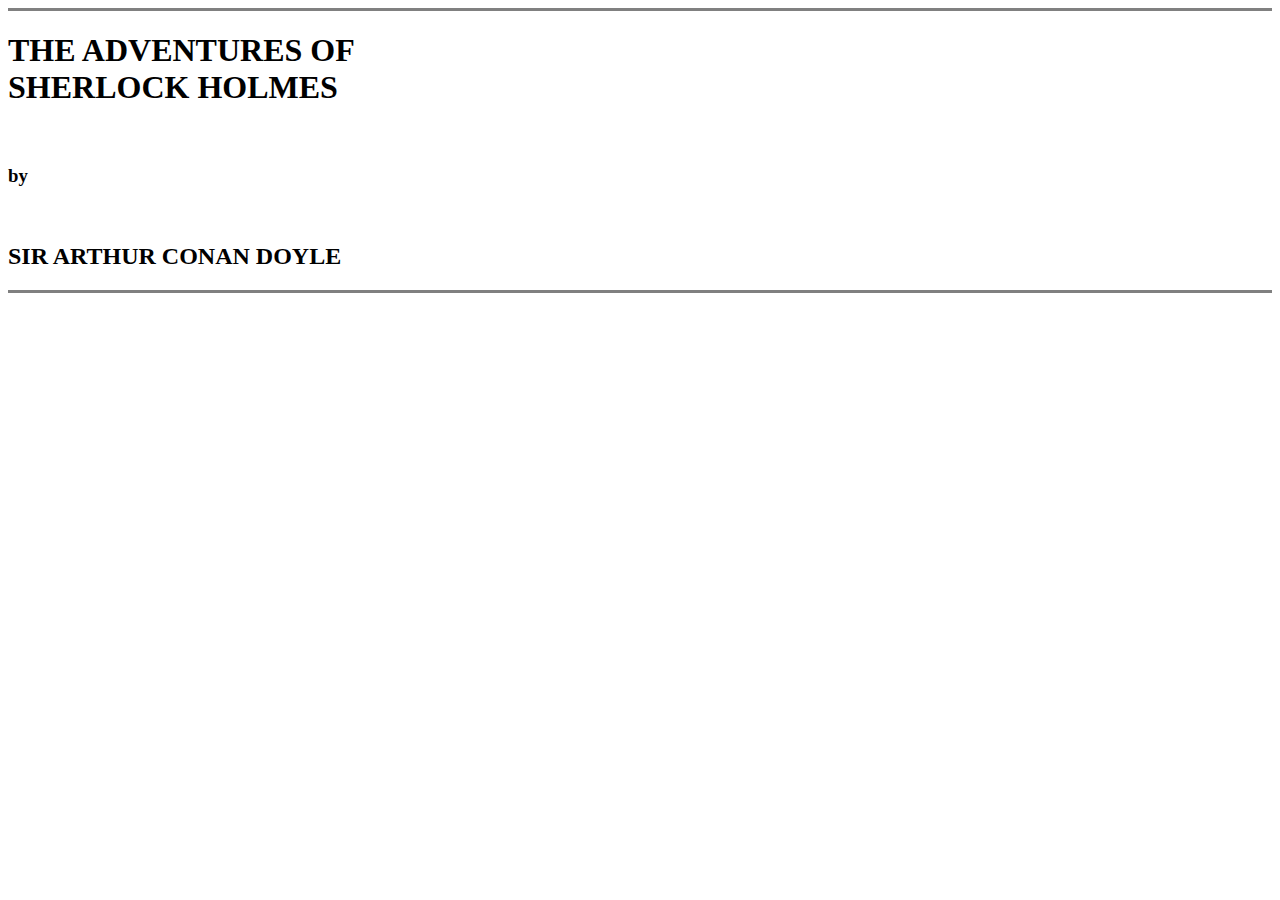
<file: 1-HTML/index.html>
<!DOCTYPE html>
<html lang="en" dir="ltr">
  <head>
    <meta charset="utf-8">
    <title>Hello</title>
  </head>
  <body>
<hr size="3" noshade> 
<h1>THE ADVENTURES OF <br>SHERLOCK HOLMES</h1>
<br>
<h3>by</h3>
<br>
<h2>SIR ARTHUR CONAN DOYLE</h2>
<hr size="3" noshade> 
  </body>
</html>
</file>
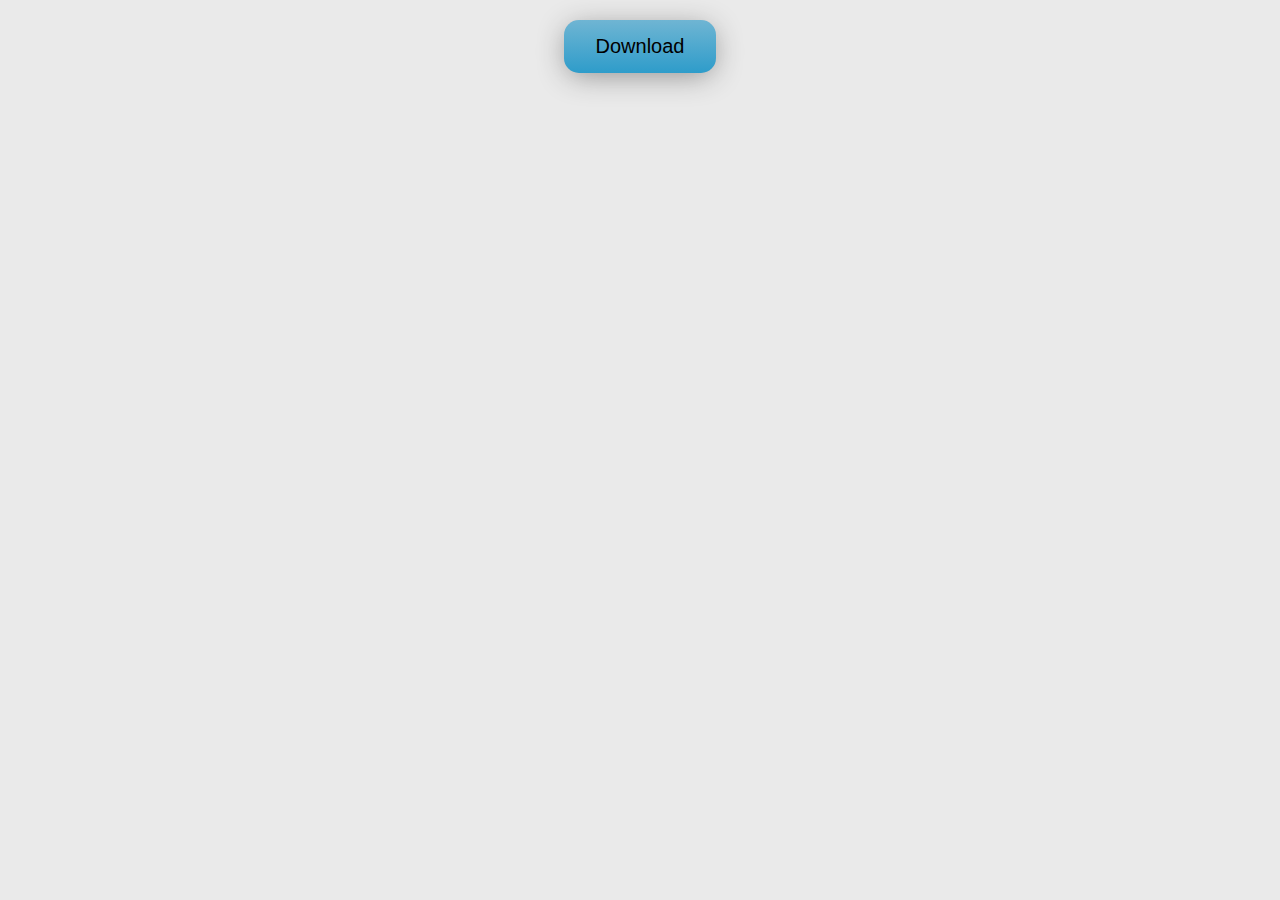
<file: 31-Design_School/index.html>
<!DOCTYPE html>
<html lang="en">

<head>
    <meta charset="UTF-8">
    <meta name="viewport" content="width=device-width, initial-scale=1.0">
    <meta http-equiv="X-UA-Compatible" content="ie=edge">
    <link rel="stylesheet" href="https://use.fontawesome.com/releases/v5.6.3/css/all.css" integrity="sha384-UHRtZLI+pbxtHCWp1t77Bi1L4ZtiqrqD80Kn4Z8NTSRyMA2Fd33n5dQ8lWUE00s/"
        crossorigin="anonymous" />
    <link href="https://fonts.googleapis.com/css?family=Open+Sans" rel="stylesheet">
    <title>Design School</title>
    <style>
        /* #6fb5d3 #2e9cca*/
        body {
            background-color: #eaeaea;
            font-family: 'Open Sans', sans-serif;
            margin: 0 auto;
            max-width: 50em;
            display: flex;
            justify-content: center;
        }

        .raised {
            margin: 20px;
            padding: 15px 32px;
            font-size: 20px;
            background-image: linear-gradient(#6FB5D3, #2E9CCA);
            border-radius: 15px;
            box-shadow: 0 5px 30px -4px #888888;
            outline: none;
            border: none;
            color: #000;
        }

        .pushed {
            margin: 20px;
            padding: 15px 32px;
            font-size: 20px;
            background-color: #2E9CCA;
            border-radius: 15px;
            outline: none;
            border: none;
            color: #000;
        }
    </style>
</head>

<body>
    <form action="">
        <button class="raised" type="button" onclick="btn()">Download <i class="fas fa-download"></i></button>
    </form>
    <script>
        btn = () => {
            playBtn = document.querySelector('.raised');
            playBtn.setAttribute('class', 'pushed');

            setTimeout(() => {
                playBtn.classList.remove('pushed');
                playBtn.classList.add('raised');
            }, 200);
        }
    </script>
</body>

</html>
</file>
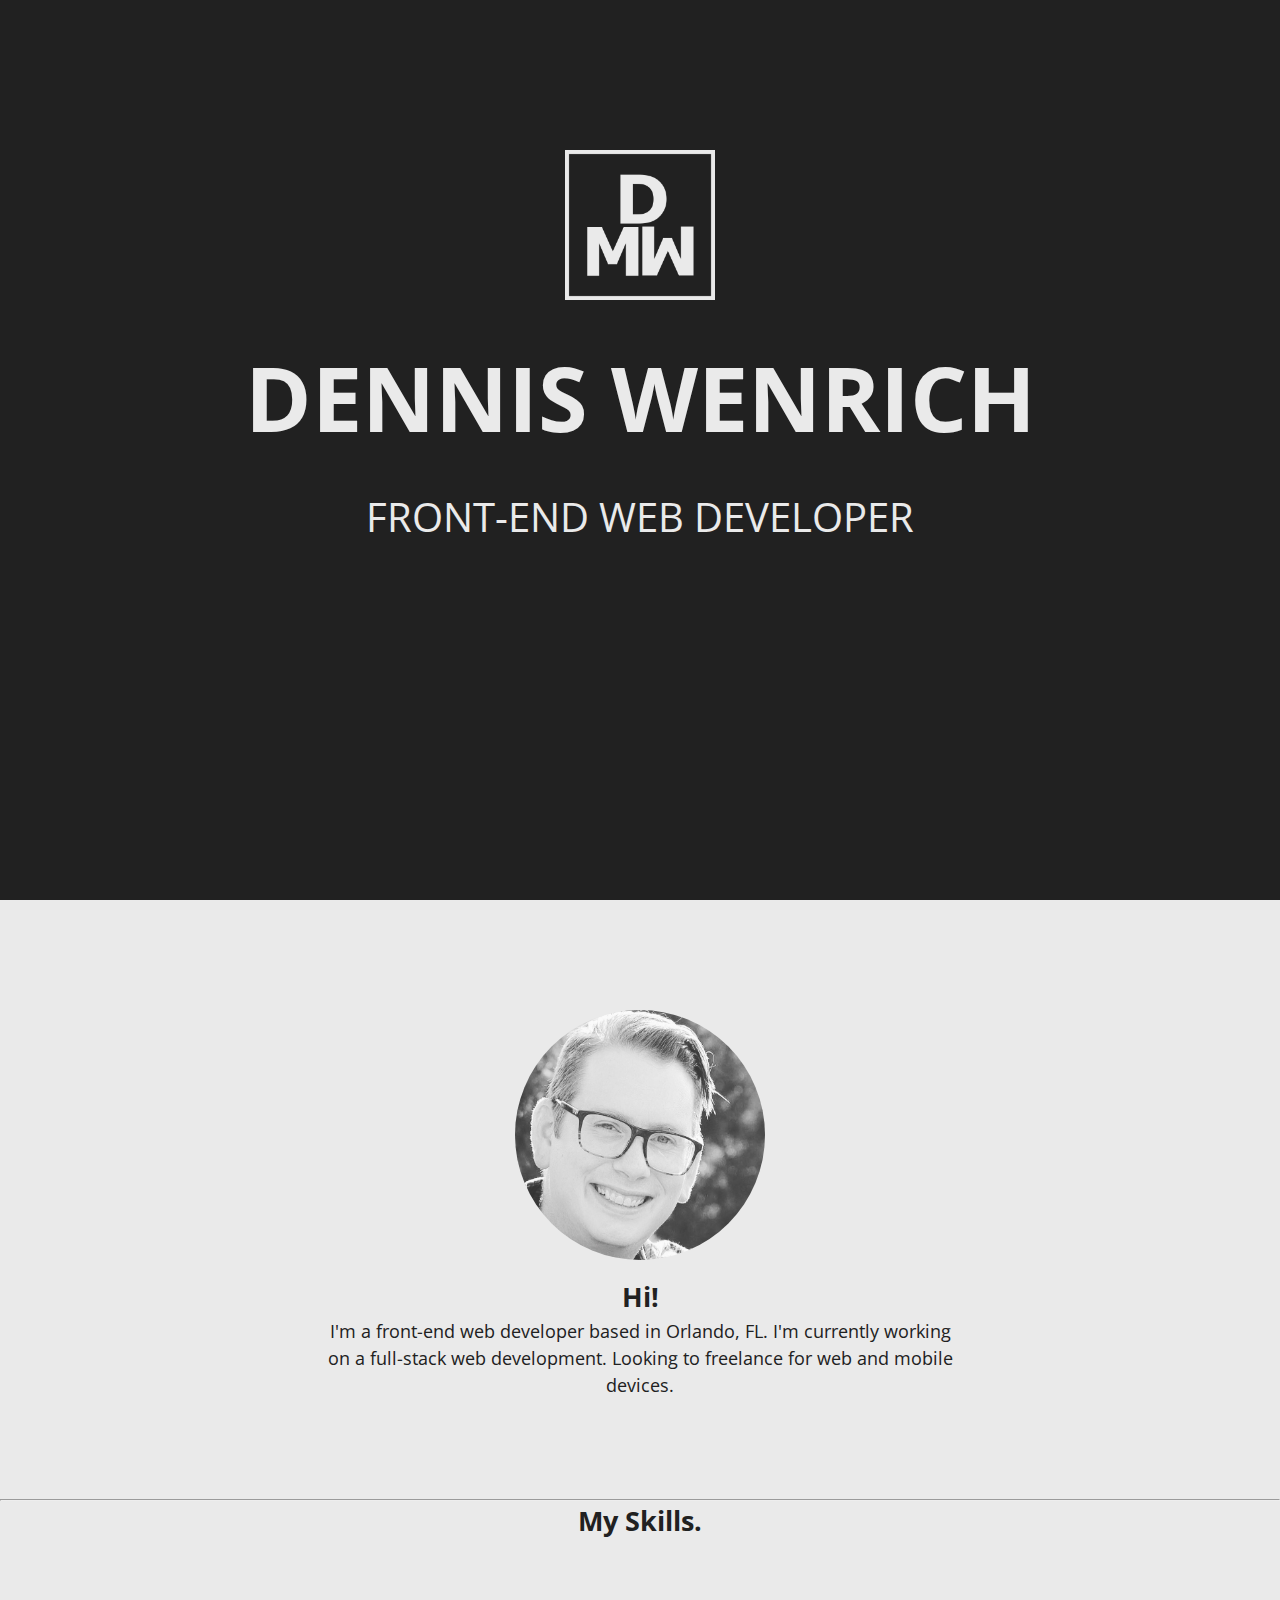
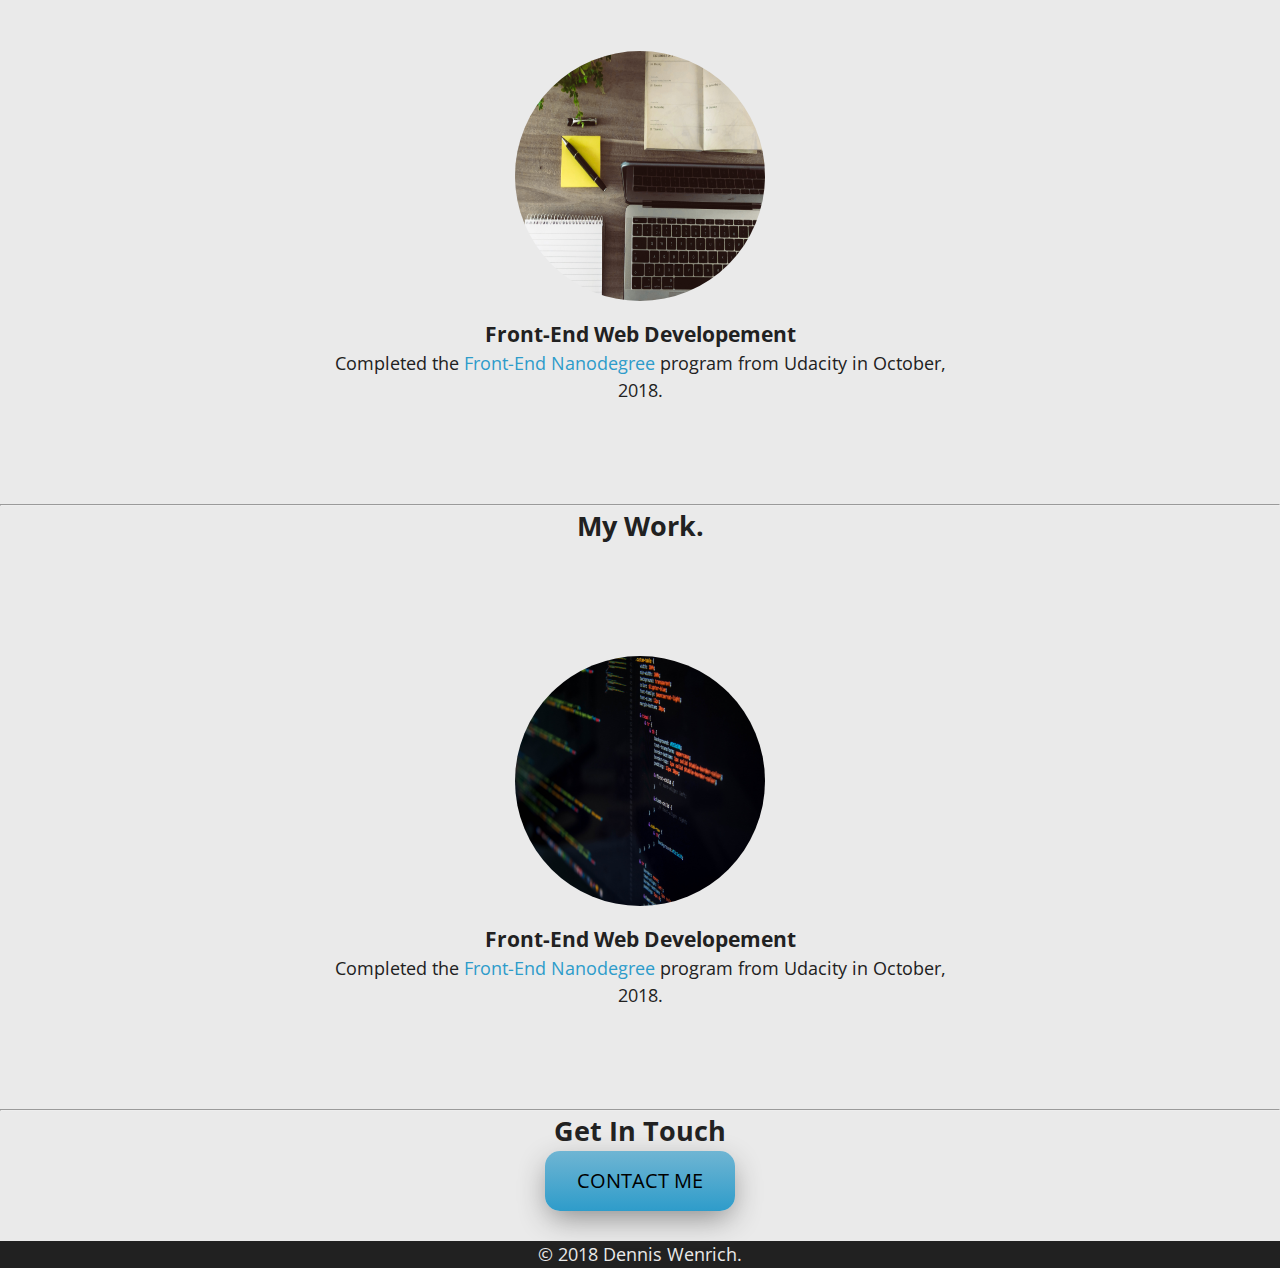
<file: 2-CSS/My_Site/index.html>
<!DOCTYPE html>
<html lang="en">

<head>
    <meta charset="UTF-8">
    <meta name="viewport" content="width=device-width, initial-scale=1.0">
    <meta http-equiv="X-UA-Compatible" content="ie=edge">
    <title>Dennis Wenrich || Portfolio</title>
    <link rel="stylesheet" type="text/css" href="css/styles.css">
    <link href="https://fonts.googleapis.com/css?family=Open+Sans+Condensed:300,700|Open+Sans:400,700,800" rel="stylesheet">
    <link rel="stylesheet" href="https://use.fontawesome.com/releases/v5.6.3/css/all.css" integrity="sha384-UHRtZLI+pbxtHCWp1t77Bi1L4ZtiqrqD80Kn4Z8NTSRyMA2Fd33n5dQ8lWUE00s/"
        crossorigin="anonymous">
    <!-- <link rel="icon" href="favicon.ico"> -->
    <link rel="icon" href="images/Den_logo3.png" width="16px" height="16px">
</head>

<body>
    <div class="top-container">
        <img src="images/Den_logo3.png" class="logo" alt="my logo">
        <h1 class="name">DENNIS WENRICH</h1>
        <h2 class="title">FRONT-END WEB DEVELOPER</h2>
    </div>
    <div class="middle-container">
        <div class="profile">
            <img src="images/den.jpg" class="profile_pic" alt="my profile picture">
            <h2>Hi!</h2>
            <p>I'm a front-end web developer based in Orlando, FL. I'm currently working on a full-stack web
                development. Looking to freelance for web and mobile devices.</p>
        </div>
        <hr>
        <div class="skills">
            <h2>My Skills.</h2>
            <div class="skill-row">
                <!--Photo by Denise Jans on Unsplash https://unsplash.com/photos/p0QUpDUX8X8-->
                <img class="skill_pic" src="images/skill.jpg" alt="computer and desk picture">
                <h3>Front-End Web Developement</h3>
                <p>Completed the <a href="https://confirm.udacity.com/WSSMDXQN" target="_blank">Front-End Nanodegree</a> program from Udacity in October, 2018.</p>
            </div>
        </div>
        <hr>
        <div class="skills">
            <h2>My Work.</h2>
            <div class="skill-row">
                <!--Photo by Denise Jans on Unsplash https://unsplash.com/photos/p0QUpDUX8X8-->
                <img class="skill_pic" src="images/code.jpg" alt="picture of computer code">
                <h3>Front-End Web Developement</h3>
                <p>Completed the <a href="https://confirm.udacity.com/WSSMDXQN" target="_blank">Front-End Nanodegree</a> program from Udacity in October, 2018.</p>
            </div>
        </div>
        <hr>
        <div class="contact-me">
            <h2>Get In Touch</h2>
            <!--<form action="mailto:dmw001983@gmail.com">
                <button class="btn" type="button" onclick="btn()">Contact Me</button>
            </form>-->
            <a class="btn" onclick="btn()" href="mailto:dmw001983@gmail.com">CONTACT ME</a>
        </div>
    </div>


    <div class="bottom-container">
        <a class="footer-link" href="https://github.com/DennisM83" target="_blank"><i class="fab fa-github iconColor fa-3x"></i></a>
        <a class="footer-link" href="https://www.facebook.com/dennis.wenrich.547" target="_blank"><i class="fab fa-facebook-square iconColor fa-3x"></i></a>
        <a class="footer-link" href="https://www.instagram.com/dennis_wenrich/" target="_blank"><i class="fab fa-instagram iconColor fa-3x"></i></a>
        <p class="copyright">© 2018 Dennis Wenrich.</p>
    </div>
    <!--<script>
        btn = () => {
            playBtn = document.querySelector(".btn");
            playBtn.setAttribute("class", "btn_pushed");

            setTimeout(() => {
                playBtn.classList.remove("btn_pushed");
                playBtn.classList.add("btn");
            }, 200);
        };
    </script>-->
</body>

</html>
</file>
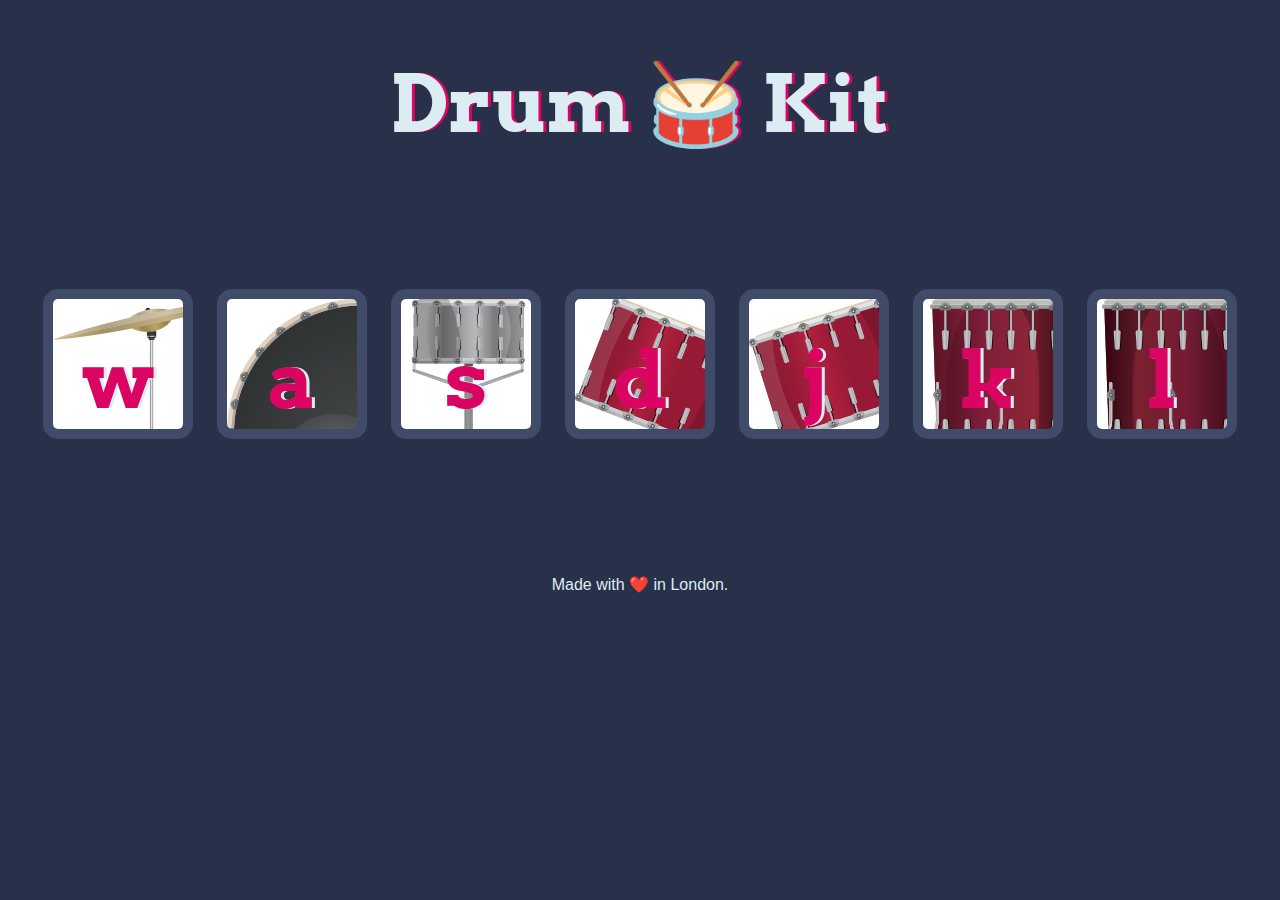
<file: 5 - Advanced DOM/Drum Kit Starting Files/index.html>
<!DOCTYPE html>
<html lang="en" dir="ltr">

<head>
  <meta charset="utf-8">
  <title>Drum Kit</title>
  <link rel="stylesheet" href="styles.css">
  <link href="https://fonts.googleapis.com/css?family=Arvo" rel="stylesheet">
</head>

<body>

  <h1 id="title">Drum 🥁 Kit</h1>
  <div class="set">
    <button class="w drum">w</button>
    <button class="a drum">a</button>
    <button class="s drum">s</button>
    <button class="d drum">d</button>
    <button class="j drum">j</button>
    <button class="k drum">k</button>
    <button class="l drum">l</button>
  </div>


  <footer>
    Made with ❤️ in London.
  </footer>
  <script src="index.min.js"></script>
</body>

</html>
</file>
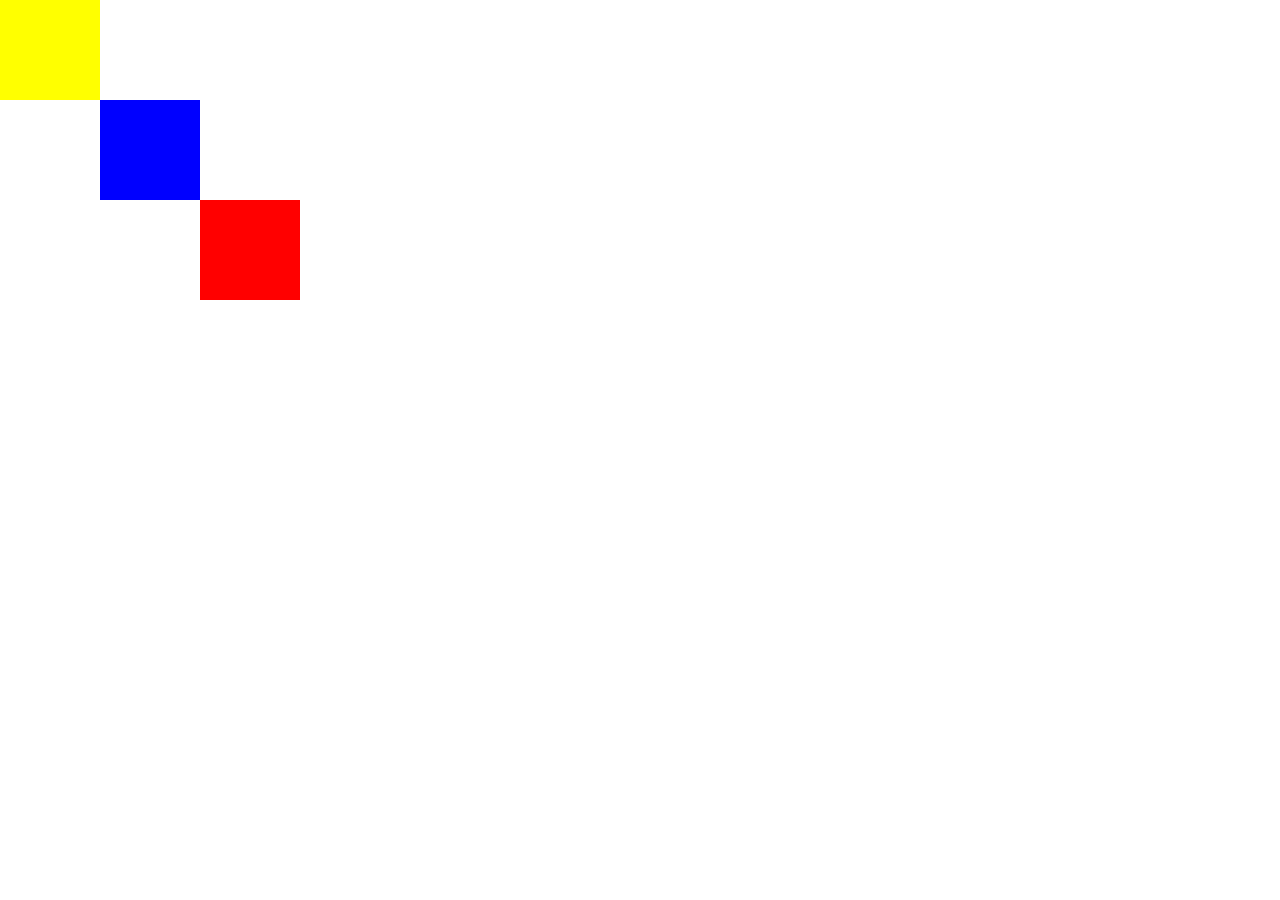
<file: 2-CSS/Positioning_Challenges/absolute_position/index.html>
<!DOCTYPE html>
<html lang="en">
<head>
    <meta charset="UTF-8">
    <meta name="viewport" content="width=device-width, initial-scale=1.0">
    <meta http-equiv="X-UA-Compatible" content="ie=edge">
    <title>Absolute Positioning Challenge</title>
    <style>

        body {
            margin: 0;
        }
    
        .red {
            background-color: red;
            width: 100px;
            height: 100px;
            position: relative;
            top: 200px;
            left: 200px;
        }

        .yellow {
            background-color: yellow;
            width: 100px;
            height: 100px;
            position: absolute;
            top: 0;
        }

        .blue {
            background-color: blue;
            width: 100px;
            height: 100px;
            position: relative;
            left: 100px;
        }

    </style>
</head>
<body>
    <div class="red"></div>
    <div class="yellow"></div>
    <div class="blue"></div>
</body>
</html>
</file>
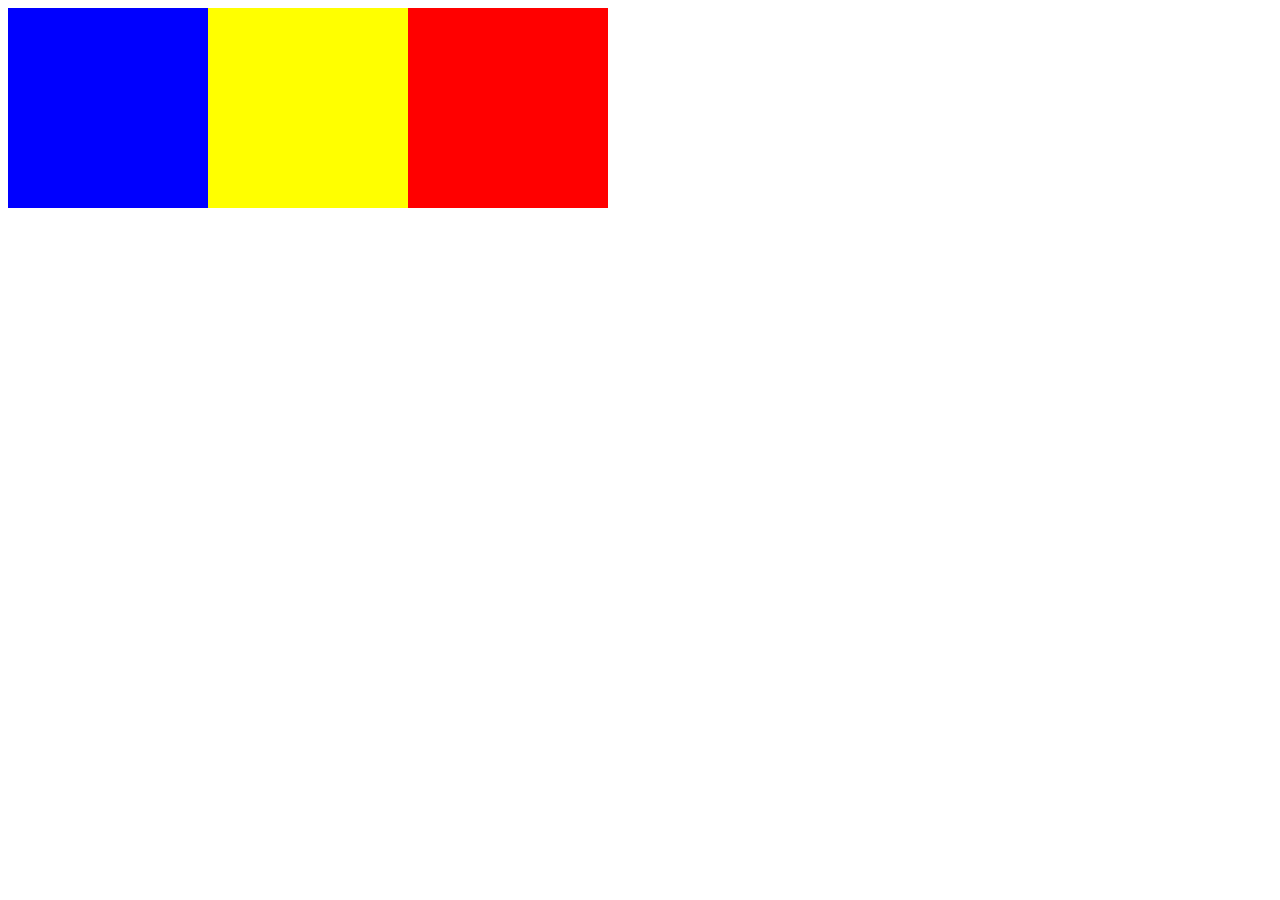
<file: 2-CSS/Positioning_Challenges/relative_pos/index.html>
<!DOCTYPE html>
<html lang="en">

<head>
    <meta charset="UTF-8">
    <meta name="viewport" content="width=device-width, initial-scale=1.0">
    <meta http-equiv="X-UA-Compatible" content="ie=edge">
    <title>Relative Position Challenge</title>
    <style>
        .red {
            background-color: red;
            width: 200px;
            height: 200px;
            position: relative;
            left: 400px;
        }

        .yellow {
            background-color: yellow;
            width: 200px;
            height: 200px;
            position: relative;
            bottom: 200px;
            left: 200px;
        }

        .blue {
            background-color: blue;
            width: 200px;
            height: 200px;
            position: relative;
            bottom: 400px;
        }
    </style>
</head>

<body>
    <div class="red"></div>
    <div class="yellow"></div>
    <div class="blue"></div>
</body>

</html>
</file>
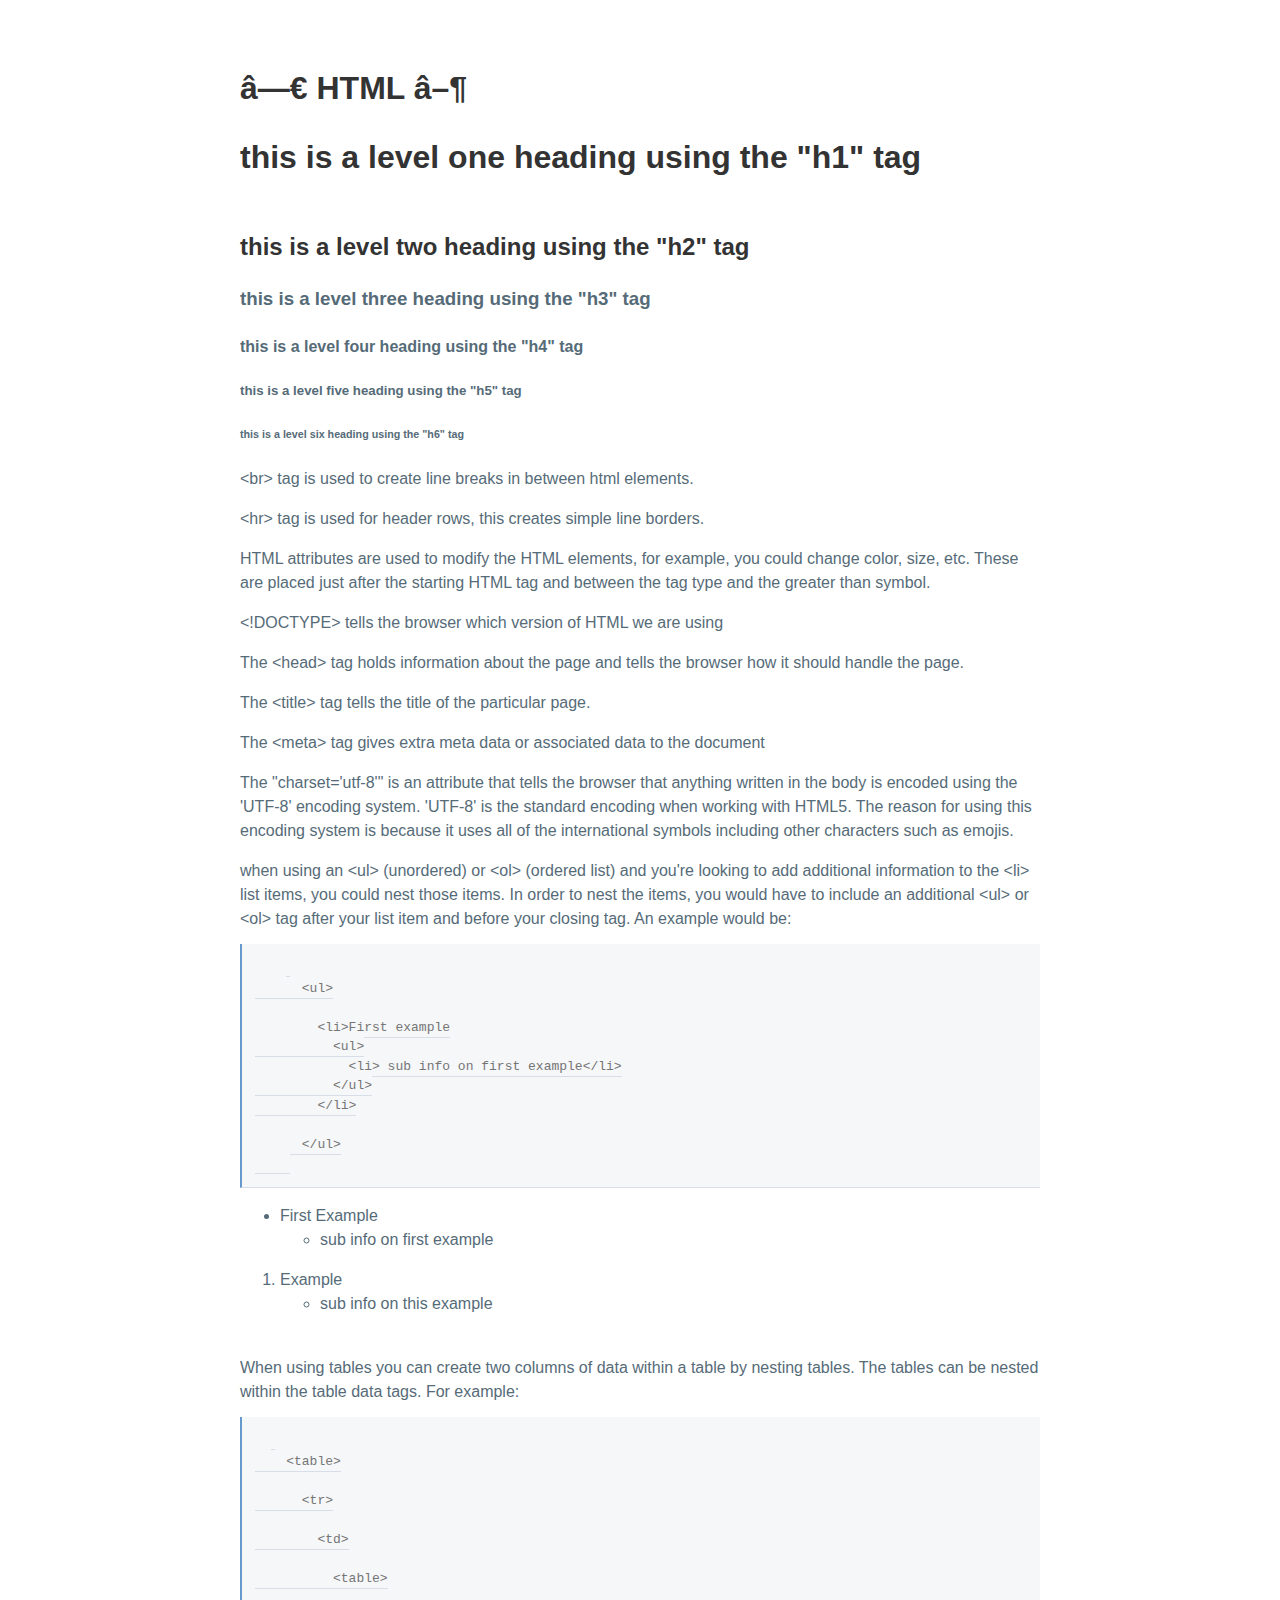
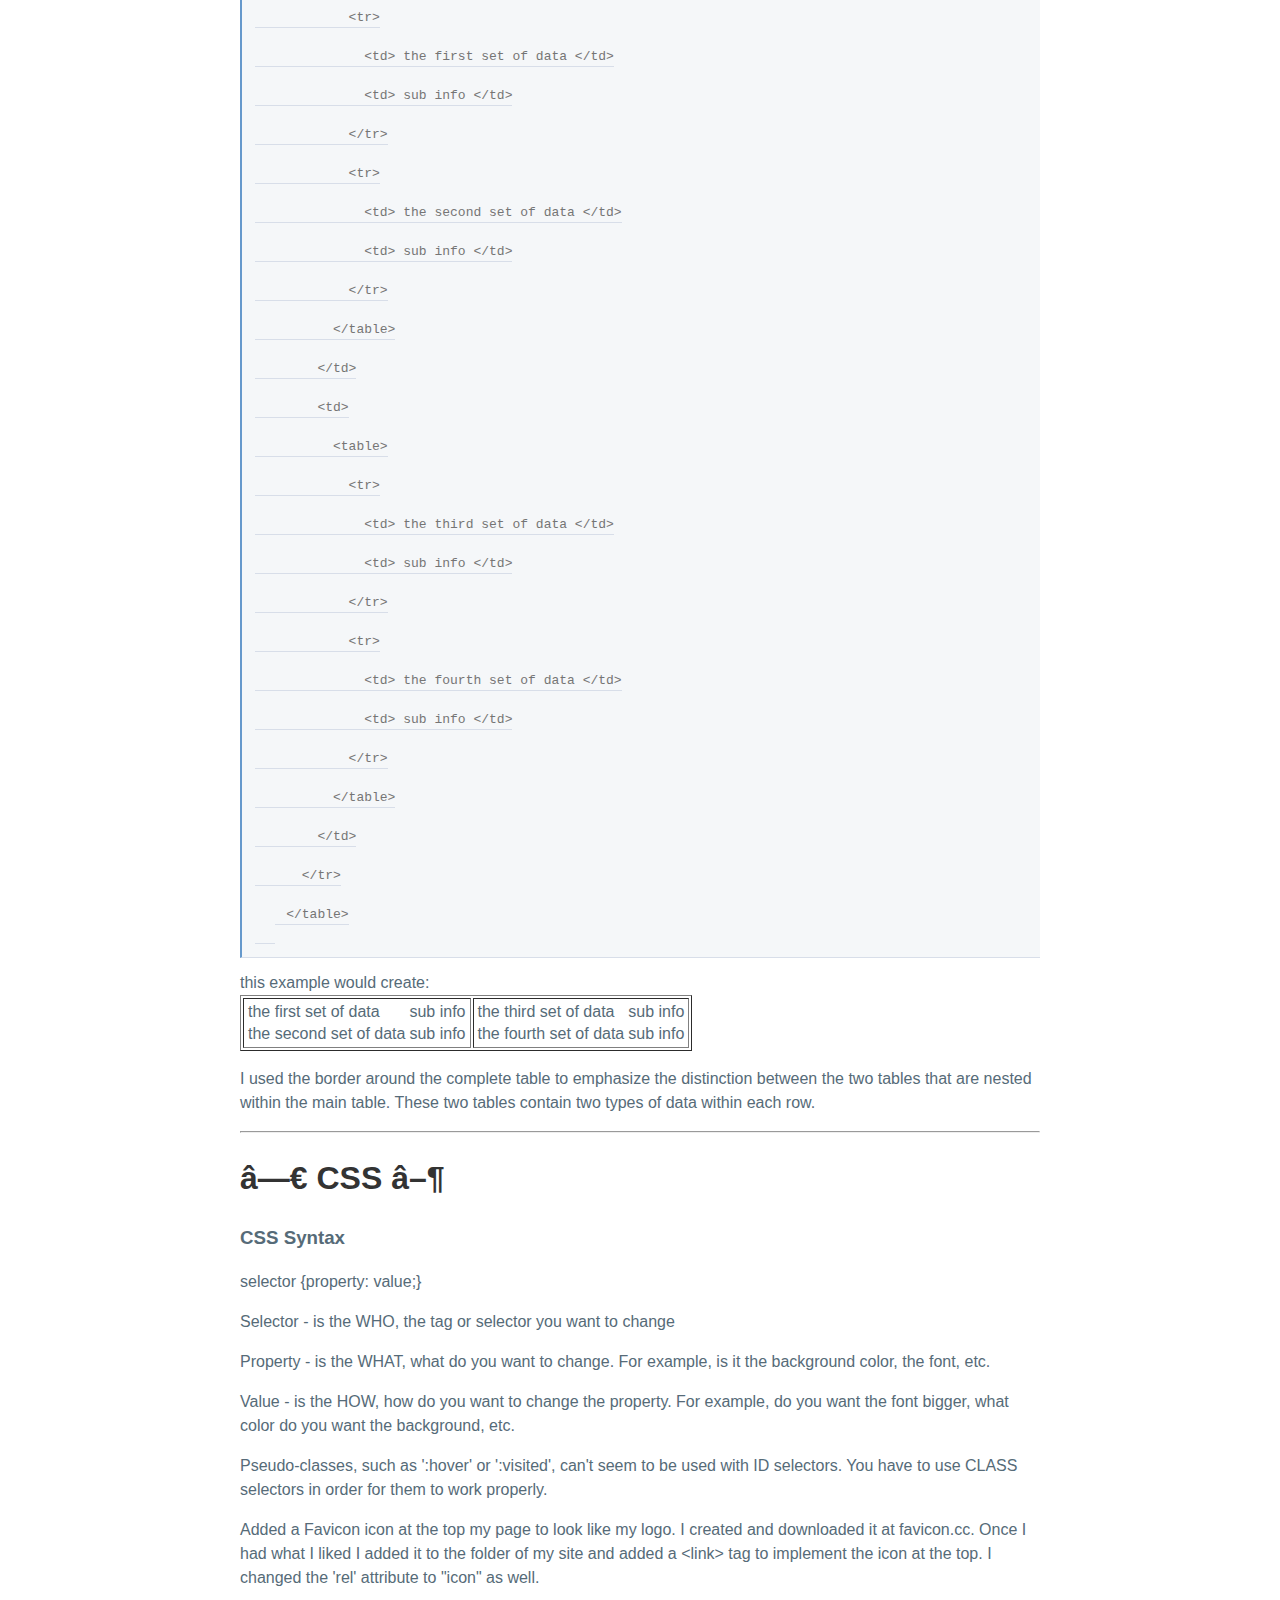
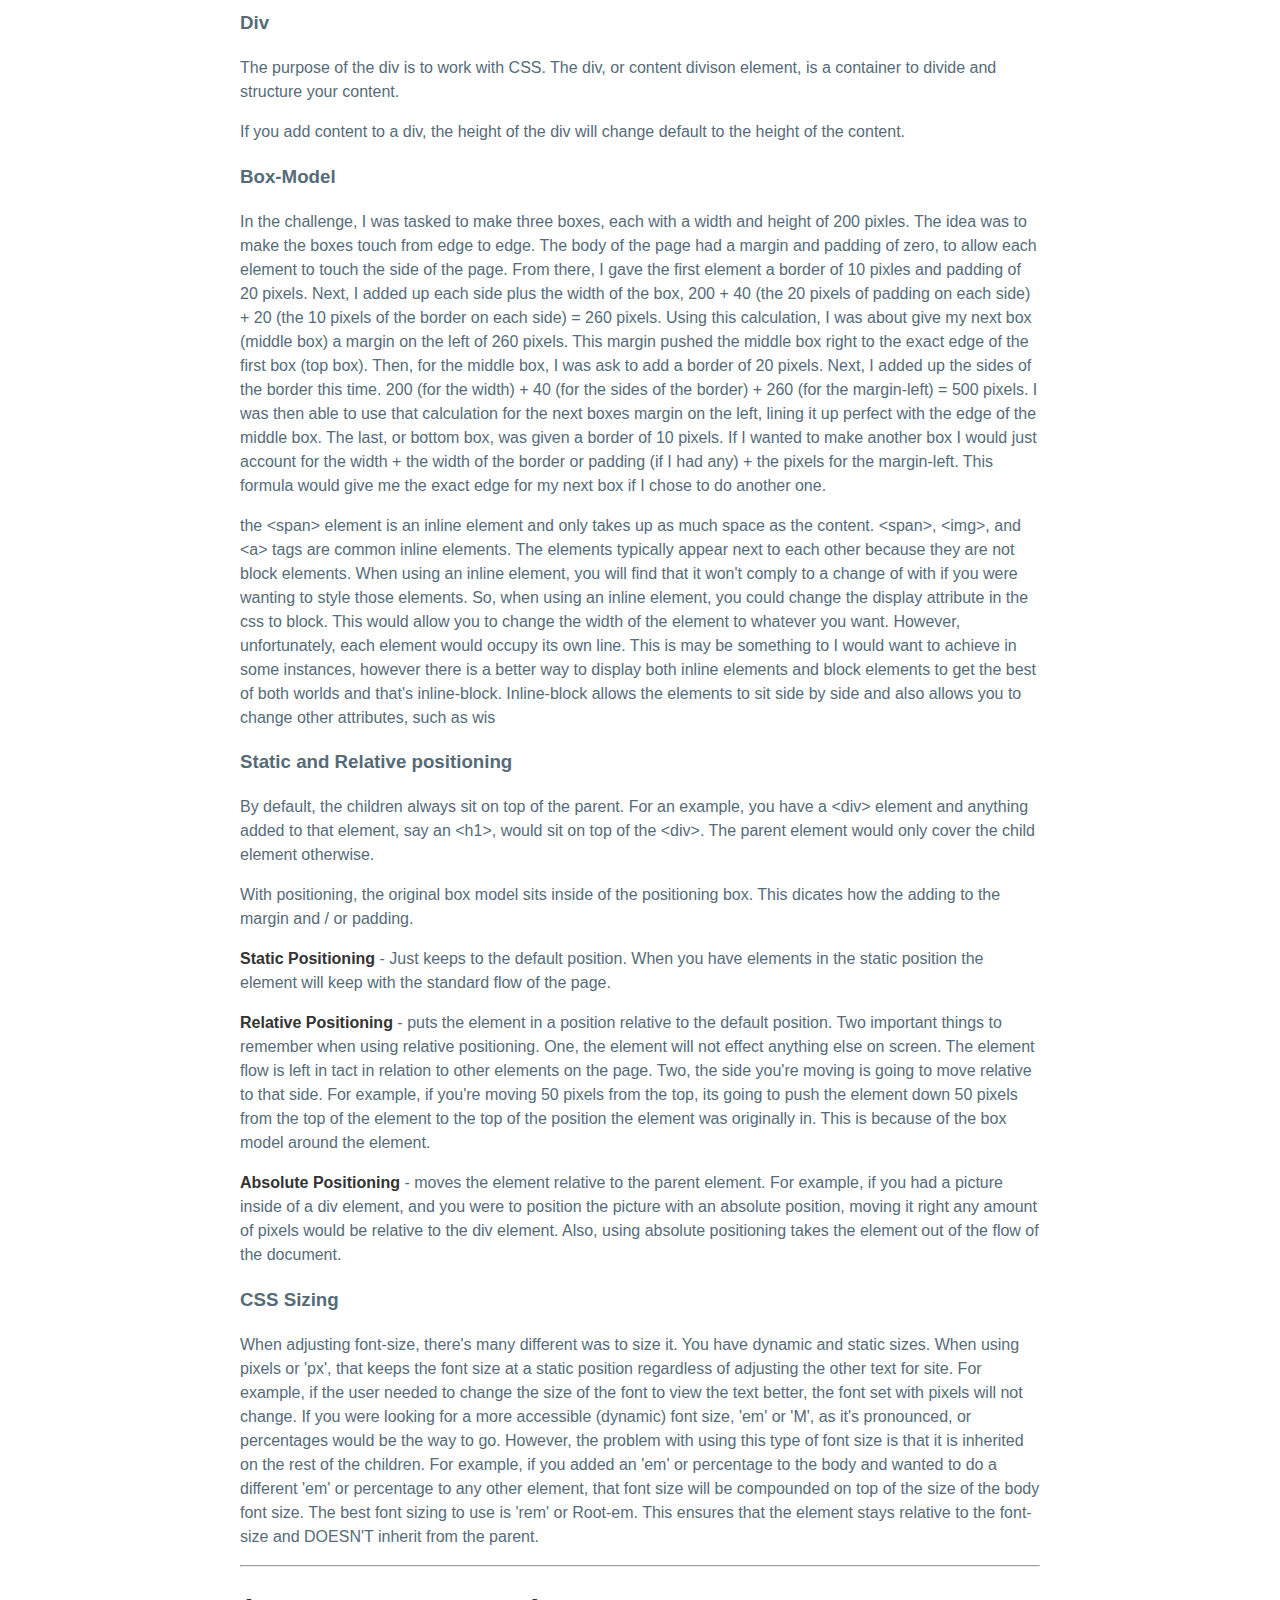
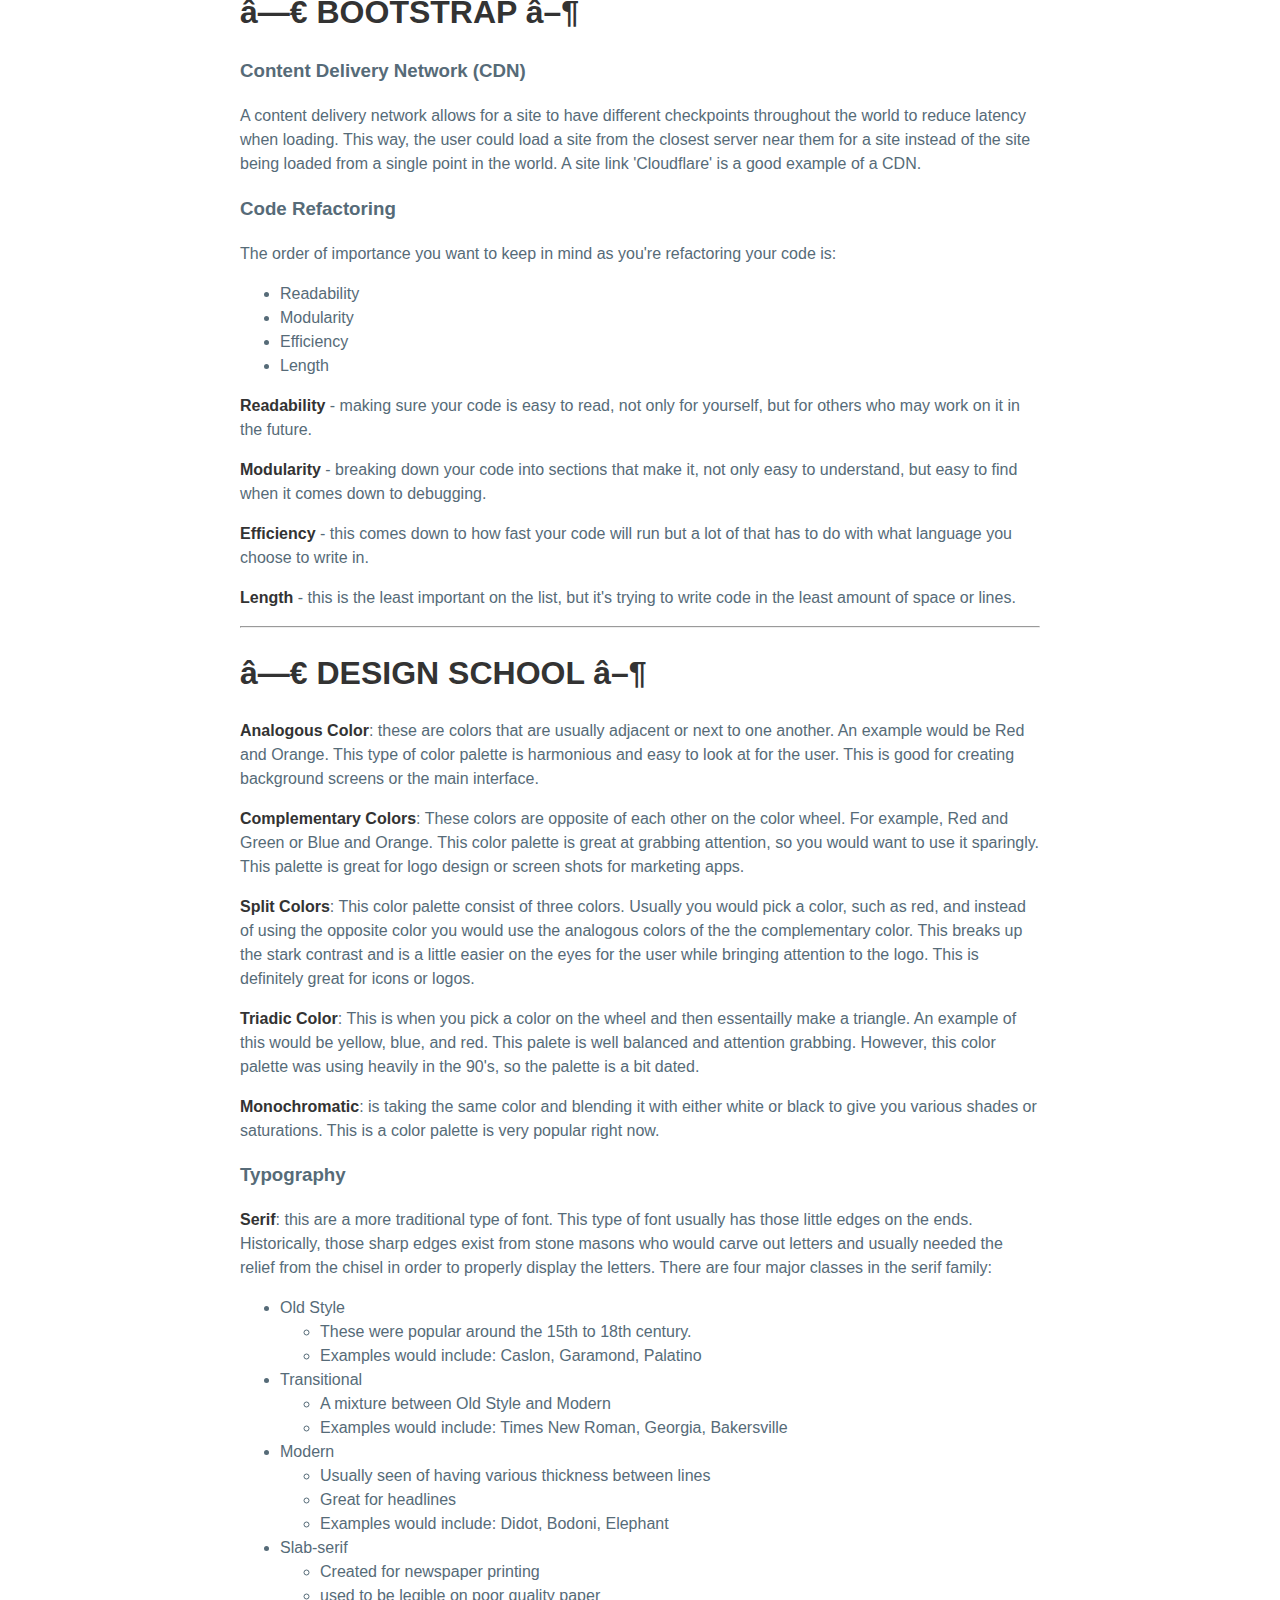
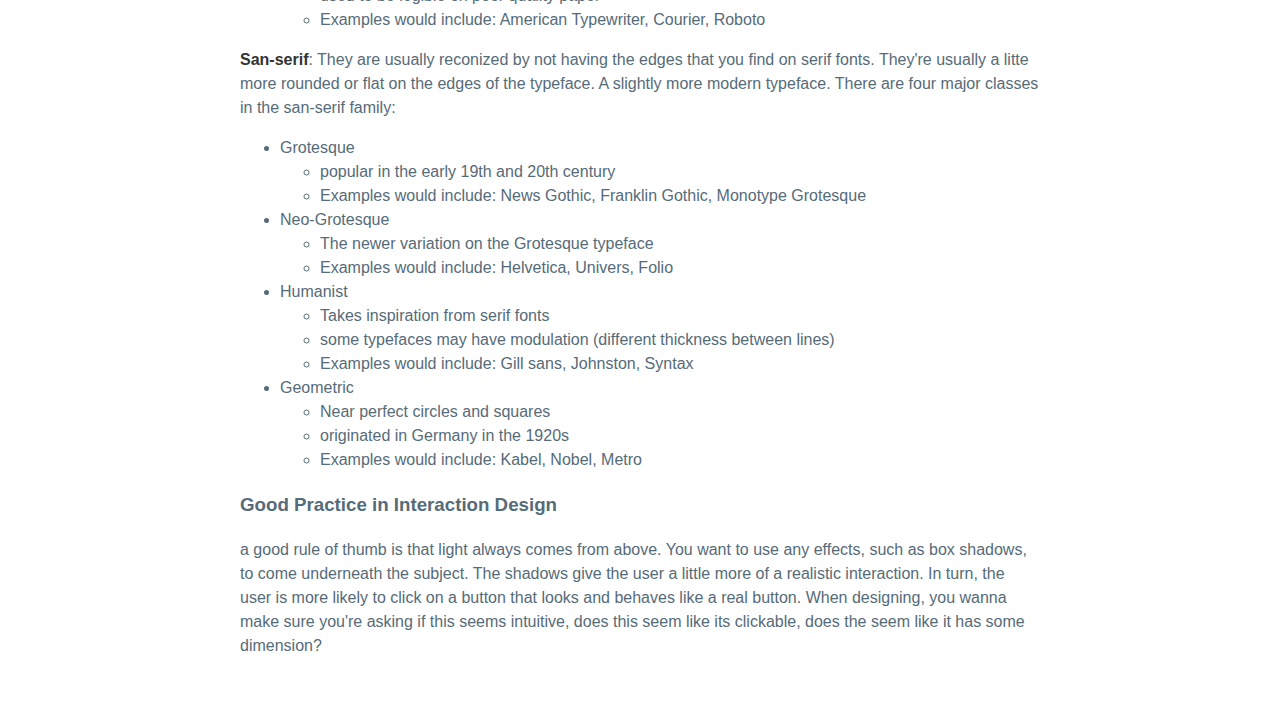
<file: notes.html>
<head>
  <style>
    body {
      line-height: 1.5;
      font-family: Arial, Helvetica, sans-serif;
      padding: 4em 1em;
      color: #566b78;
      max-width: 50em;
      margin: 0 auto;
    }

    h2 {
      margin-top: 1em;
      padding-top: 1em;
    }

    h1,
    h2,
    strong {
      color: #333;
    }

    code,
    pre {
      background: #f5f7f9;
      border-bottom: 1px solid #d8dee9;
      color: #757575;
    }

    code {
      padding: 2px 4px;
      vertical-align: text-bottom;
    }

    pre {
      padding: 1em;
      border-left: 2px solid #69c;
    }

    a {
      color: #e81c4f;
    }
  </style>
</head>

<body>

  <!----------HTML------------>
  <h1>◀ HTML ▶</h1>

  <h1>this is a level one heading using the "h1" tag</h1>
  <h2>this is a level two heading using the "h2" tag</h2>
  <h3>this is a level three heading using the "h3" tag</h3>
  <h4>this is a level four heading using the "h4" tag</h4>
  <h5>this is a level five heading using the "h5" tag</h5>
  <h6>this is a level six heading using the "h6" tag</h6>

  <p>&ltbr&gt tag is used to create line breaks in between html elements.</p>

  <p>&lthr&gt tag is used for header rows, this creates simple line borders.</p>

  <p>HTML attributes are used to modify the HTML elements, for example, you could
    change color, size, etc. These are placed just after the starting HTML tag and
    between the tag type and the greater than symbol.</p>

  <!-- this is a comment in html -->

  <p>&lt!DOCTYPE&gt tells the browser which version of HTML we are using</p>

  <p>The &lthead&gt tag holds information about the page and tells the browser how
    it should handle the page.</p>

  <p>The &lttitle&gt tag tells the title of the particular page.</p>

  <p>The &ltmeta&gt tag gives extra meta data or associated data to the document</p>

  <p>The "charset='utf-8'" is an attribute that tells the browser that anything
    written in the body is encoded using the 'UTF-8' encoding system. 'UTF-8' is the
    standard encoding when working with HTML5. The reason for using this encoding system
    is because it uses all of the international symbols including other characters such as
    emojis.</p>


  when using an &ltul&gt (unordered) or &ltol&gt (ordered list) and you're looking to add additional information to
  the &ltli&gt list items, you could nest those items. In order to nest the items, you would have
  to include an additional &ltul&gt or &ltol&gt tag after your list item and before your closing tag.
  An example would be:<br>
  <pre>
    <code>
      &ltul&gt

        &ltli&gtFirst example
          &ltul&gt
            &ltli&gt sub info on first example&lt/li&gt
          &lt/ul&gt
        &lt/li&gt

      &lt/ul&gt
    </code>
</pre>
  <ul>
    <li>First Example
      <ul>
        <li>sub info on first example</li>
      </ul>
    </li>
  </ul>

  <ol>
    <li>Example
      <ul>
        <li>sub info on this example</li>
      </ul>
    </li>
  </ol>

  <br>

  When using tables you can create two columns of data within a table by nesting tables.
  The tables can be nested within the table data tags. For example:
  <pre>
  <code>
    &lttable&gt

      &lttr&gt

        &lttd&gt

          &lttable&gt

            &lttr&gt

              &lttd&gt the first set of data &lt/td&gt

              &lttd&gt sub info &lt/td&gt

            &lt/tr&gt

            &lttr&gt

              &lttd&gt the second set of data &lt/td&gt

              &lttd&gt sub info &lt/td&gt

            &lt/tr&gt

          &lt/table&gt

        &lt/td&gt

        &lttd&gt

          &lttable&gt

            &lttr&gt

              &lttd&gt the third set of data &lt/td&gt

              &lttd&gt sub info &lt/td&gt

            &lt/tr&gt

            &lttr&gt

              &lttd&gt the fourth set of data &lt/td&gt

              &lttd&gt sub info &lt/td&gt

            &lt/tr&gt

          &lt/table&gt

        &lt/td&gt

      &lt/tr&gt

    &lt/table&gt
  </code>
</pre>

  this example would create:

  <table border="1">
    <tr>
      <td>
        <table>
          <tr>
            <td>the first set of data</td>
            <td>sub info</td>
          </tr>
          <tr>
            <td>the second set of data</td>
            <td>sub info</td>
          </tr>
        </table>
      </td>
      <td>
        <table>
          <tr>
            <td>the third set of data</td>
            <td>sub info</td>
          </tr>
          <tr>
            <td>the fourth set of data</td>
            <td>sub info</td>
          </tr>
        </table>
      </td>
    </tr>
  </table>

  <p>I used the border around the complete table to emphasize the distinction between the two
    tables that are nested within the main table. These two tables contain two types of data within each row.</p>

  <hr>

  <!-------------CSS------------->
  <h1>◀ CSS ▶</h1>

  <h3>CSS Syntax</h3>

  <p>selector {property: value;}</p>

  <p>Selector - is the WHO, the tag or selector you want to change</p>

  <p>Property - is the WHAT, what do you want to change. For example, is it the background color, the font, etc.</p>

  <p>Value - is the HOW, how do you want to change the property. For example, do you want the font bigger, what color
    do
    you want the background, etc.</p>

  <p>Pseudo-classes, such as ':hover' or ':visited', can't seem to be used with ID selectors. You have to use CLASS
    selectors in order for them to work properly.</p>

  <p>Added a Favicon icon at the top my page to look like my logo. I created and downloaded it at favicon.cc. Once I
    had
    what I liked I added it to the folder of my
    site and added a &ltlink&gt tag to implement the icon at the top. I changed the 'rel' attribute to "icon" as well.
  </p>

  <h3>Div</h3>

  <p>The purpose of the div is to work with CSS. The div, or content divison element, is a container to divide and
    structure your content.</p>

  <p>If you add content to a div, the height of the div will change default to the height of the content.</p>

  <h3>Box-Model</h3>

  <p>In the challenge, I was tasked to make three boxes, each with a width and height of 200 pixles. The idea was to
    make
    the boxes touch from edge to edge. The body of the page had a margin and padding of zero, to allow each element to
    touch the side of the page. From there, I gave the first element a border of 10 pixles and padding of 20 pixels.
    Next, I added up each side plus the width of the box, 200 + 40 (the 20 pixels of padding on each side) + 20 (the 10
    pixels of the
    border on each side) = 260 pixels. Using this calculation, I was about give my next box (middle box) a margin on
    the
    left of
    260 pixels. This margin pushed the middle box right to the exact edge of the first box (top box). Then, for the
    middle box, I was
    ask to add a border of 20 pixels. Next, I added up the sides of the border this time. 200 (for the width) + 40 (for
    the sides of the border) + 260 (for the margin-left) = 500 pixels. I was then able to use that calculation for the
    next boxes margin on the left, lining it up perfect with the edge of the middle box. The last, or bottom box, was
    given a border of 10 pixels. If I wanted to make another box I would just account for the width + the width of the
    border or padding (if I had any) + the pixels for the margin-left. This formula would give me the exact edge for my
    next box if I chose to do another one.
  </p>

  <p>the &ltspan&gt element is an inline element and only takes up as much space as the content. &ltspan&gt, &ltimg&gt,
    and &lta&gt tags are common inline elements. The elements typically appear next to each other because they are not
    block elements. When using an inline element, you will find that it won't comply to a change of with if you were
    wanting to style those elements. So, when using an inline element, you could change the display attribute in the
    css
    to block. This would allow you to change the width of the element to whatever you want. However, unfortunately,
    each
    element would occupy its own line. This is may be something to I would want to achieve in some instances, however
    there is a better way to display both inline elements and block elements to get the best of both worlds and that's
    inline-block. Inline-block allows the elements to sit side by side and also allows you to change other attributes,
    such as wis</p>

  <h3>Static and Relative positioning</h3>

  <p>By default, the children always sit on top of the parent. For an example, you have a &ltdiv&gt element and
    anything added to that element, say an &lth1&gt, would sit on top of the &ltdiv&gt. The parent element would only
    cover the child element otherwise.</p>

  <p>With positioning, the original box model sits inside of the positioning box. This dicates how the adding to the
    margin and / or padding.</p>

  <p><strong>Static Positioning</strong> - Just keeps to the default position. When you have elements in the static
    position the element will keep with the standard flow of the page.</p>

  <p><strong>Relative Positioning</strong> - puts the element in a position relative to the default position. Two
    important things to remember when using relative positioning. One, the element will not effect anything else on
    screen. The element flow is left in tact in relation to other elements on the page. Two, the side you're moving is
    going to move relative to that side. For example, if you're moving 50 pixels from the top, its going to push the
    element down 50 pixels from the top of the element to the top of the position the element was originally in. This
    is because of the box model around the element.</p>

  <p><strong>Absolute Positioning</strong> - moves the element relative to the parent element. For example, if you had
    a picture inside of a div element, and you were to position the picture with an absolute position, moving it right
    any amount of pixels would be relative to the div element. Also, using absolute positioning takes the element out
    of the flow of the document.</p>

  <h3>CSS Sizing</h3>

  <p>When adjusting font-size, there's many different was to size it. You have dynamic and static sizes. When using
    pixels or 'px', that keeps the font size at a static position regardless of adjusting the other text for site. For
    example, if the user needed to change the size of the font to view the text better, the font set with pixels will
    not change. If you were looking for a more accessible (dynamic) font size, 'em' or 'M', as it's pronounced, or
    percentages would be the way to go. However, the problem with using this type of font size is that it is inherited
    on the rest of the children. For example, if you added an 'em' or percentage to the body and wanted to do a
    different 'em' or percentage to any other element, that font size will be compounded on top of the size of the body
    font size. The best font sizing to use is 'rem' or Root-em. This ensures that the element stays relative to the
    font-size and DOESN'T inherit from the parent.</p>

  <hr>

  <!----------BOOTSTRAP------------>
  <h1>◀ BOOTSTRAP ▶</h1>

  <h3>Content Delivery Network (CDN)</h3>

  <p>A content delivery network allows for a site to have different checkpoints throughout the world to reduce latency
    when loading. This way, the user could load a site from the closest server near them for a site instead of the site
    being loaded from a single point in the world. A site link 'Cloudflare' is a good example of a CDN.</p>


  <h3>Code Refactoring</h3>
  <p>The order of importance you want to keep in mind as you're refactoring your code is:</p>
  <ul>
    <li>Readability</li>
    <li>Modularity</li>
    <li>Efficiency</li>
    <li>Length</li>
  </ul>

  <p><strong>Readability</strong> - making sure your code is easy to read, not only for yourself, but for others who
    may work on it in the future.</p>
  <p><strong>Modularity</strong> - breaking down your code into sections that make it, not only easy to understand, but
    easy to find when it comes down to debugging.</p>
  <p><strong>Efficiency</strong> - this comes down to how fast your code will run but a lot of that has to do with what
    language you choose to write in.</p>
  <p><strong>Length</strong> - this is the least important on the list, but it's trying to write code in the least
    amount of space or lines.</p>

  <hr>

  <!--------DESIGN SCHOOL---------->
  <h1>◀ DESIGN SCHOOL ▶</h1>

  <p><strong>Analogous Color</strong>: these are colors that are usually adjacent or next to one another. An example
    would be Red and
    Orange. This type of color palette is harmonious and easy to look at for the user. This is good for creating
    background screens or the main interface.</p>

  <p><strong>Complementary Colors</strong>: These colors are opposite of each other on the color wheel. For example,
    Red and Green or
    Blue
    and Orange. This color palette is great at grabbing attention, so you would want to use it sparingly. This palette
    is
    great for logo design or screen shots for marketing apps.</p>

  <p><strong>Split Colors</strong>: This color palette consist of three colors. Usually you would pick a color, such as
    red, and instead
    of using the opposite color you would use the analogous colors of the the complementary color. This breaks up the
    stark contrast and is a little easier on the eyes for the user while bringing attention to the logo. This is
    definitely great for icons or logos.</p>

  <p><strong>Triadic Color</strong>: This is when you pick a color on the wheel and then essentailly make a triangle.
    An example of this
    would be yellow, blue, and red. This palete is well balanced and attention grabbing. However, this color palette
    was
    using heavily in the 90's, so the palette is a bit dated.</p>

  <p><strong>Monochromatic</strong>: is taking the same color and blending it with either white or black to give you
    various shades or
    saturations. This is a color palette is very popular right now.</p>

  <h3>Typography</h3>

  <p><strong>Serif</strong>: this are a more traditional type of font. This type of font usually has those little edges
    on the ends.
    Historically, those sharp edges exist from stone masons who would carve out letters and usually needed the relief
    from the chisel in order to properly display the letters. There are four major classes in the serif family:
    <ul>
      <li>Old Style</li>
      <ul>
        <li>These were popular around the 15th to 18th century.</li>
        <li>Examples would include: Caslon, Garamond, Palatino</li>
      </ul>
      <li>Transitional</li>
      <ul>
        <li>A mixture between Old Style and Modern</li>
        <li>Examples would include: Times New Roman, Georgia, Bakersville</li>
      </ul>
      <li>Modern</li>
      <ul>
        <li>Usually seen of having various thickness between lines</li>
        <li>Great for headlines</li>
        <li>Examples would include: Didot, Bodoni, Elephant</li>
      </ul>
      <li>Slab-serif</li>
      <ul>
        <li>Created for newspaper printing</li>
        <li>used to be legible on poor quality paper</li>
        <li>Examples would include: American Typewriter, Courier, Roboto</li>
      </ul>
    </ul>
  </p>

  <p><strong>San-serif</strong>: They are usually reconized by not having the edges that you find on serif fonts.
    They're usually a litte more rounded or flat on the edges of the typeface. A slightly more modern typeface. There
    are
    four major classes in the san-serif family:
    <ul>
      <li>Grotesque</li>
      <ul>
        <li>popular in the early 19th and 20th century</li>
        <li>Examples would include: News Gothic, Franklin Gothic, Monotype Grotesque</li>
      </ul>
      <li>Neo-Grotesque</li>
      <ul>
        <li>The newer variation on the Grotesque typeface</li>
        <li>Examples would include: Helvetica, Univers, Folio</li>
      </ul>
      <li>Humanist</li>
      <ul>
        <li>Takes inspiration from serif fonts</li>
        <li>some typefaces may have modulation (different thickness between lines)</li>
        <li>Examples would include: Gill sans, Johnston, Syntax</li>
      </ul>
      <li>Geometric</li>
      <ul>
        <li>Near perfect circles and squares</li>
        <li>originated in Germany in the 1920s</li>
        <li>Examples would include: Kabel, Nobel, Metro</li>
      </ul>
    </ul>
  </p>
  <h3>Good Practice in Interaction Design</h3>
  <p>a good rule of thumb is that light always comes from above. You want to use any effects, such as box shadows, to
    come underneath the subject. The shadows give the user a little more of a realistic interaction. In turn, the user
    is more likely to click on a button that looks and behaves like a real button. When designing, you wanna make sure
    you're asking if this seems intuitive, does this seem like its clickable, does the seem like it has some dimension?</p>
</body>
</file>
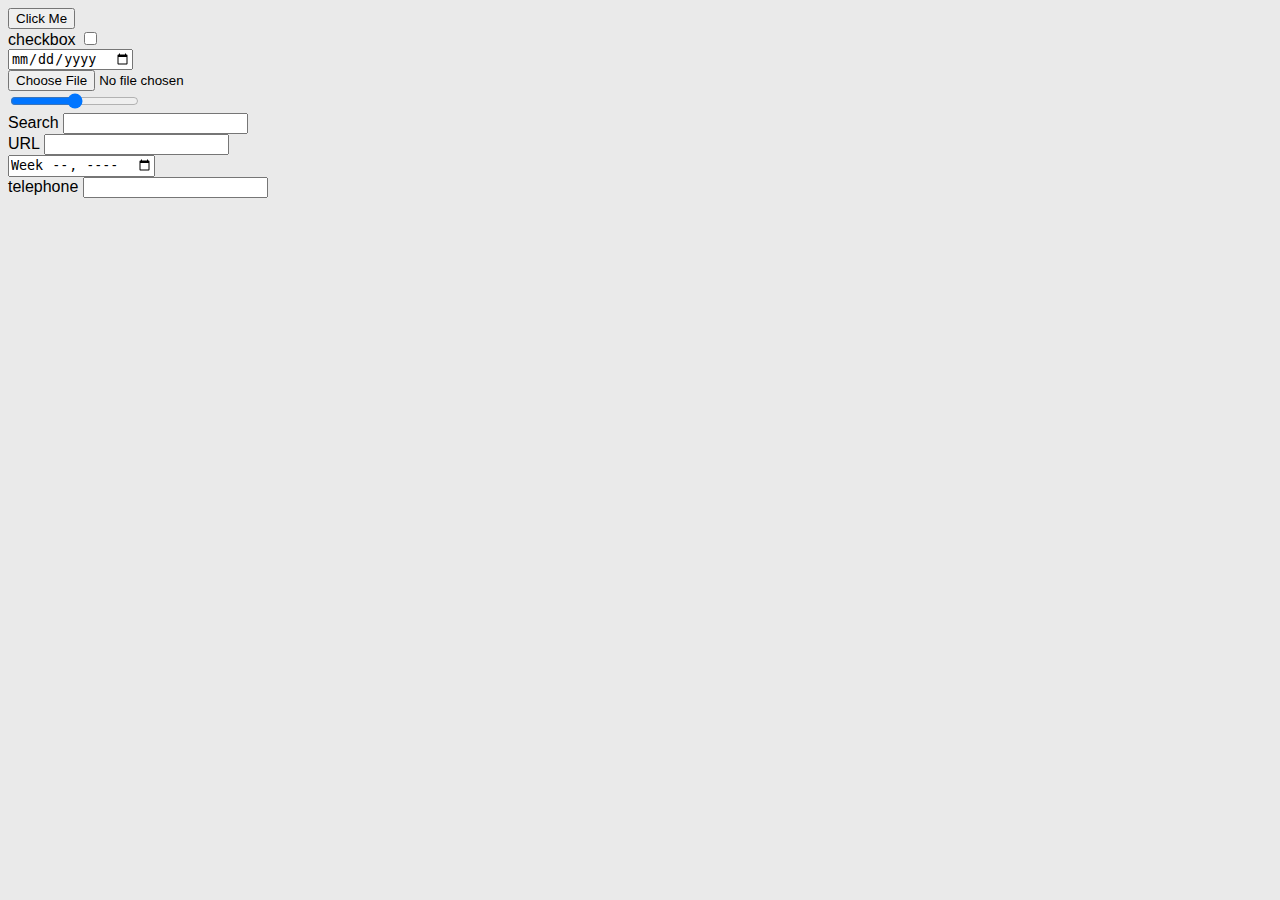
<file: 1-HTML/forms.html>
<!DOCTYPE html>
<html lang="en" dir="ltr">

<head>
  <meta charset="utf-8" />
  <title>forms</title>
  <style>
    body {
        background-color: #eaeaea;
        font-family: Arial, Helvetica, sans-serif;
      }
    </style>
</head>

<body>
  <form class="" action="index.html" method="post">
    <input type="button" name="" value="Click Me" /> <br />
    <label>checkbox</label> <input type="checkbox" name="" value="" /> <br />
    <input type="date" name="" value="" /> <br />
    <input type="file" name="" value="" /> <br />
    <input type="range" name="" value="" /> <br />
    <label>Search</label> <input type="search" name="" value="" /> <br />
    <label>URL</label> <input type="url" name="" value="" /> <br />
    <input type="week" name="" value="" /> <br />
    <label>telephone</label> <input type="tel" name="" value="" />
  </form>
</body>

</html>
</file>
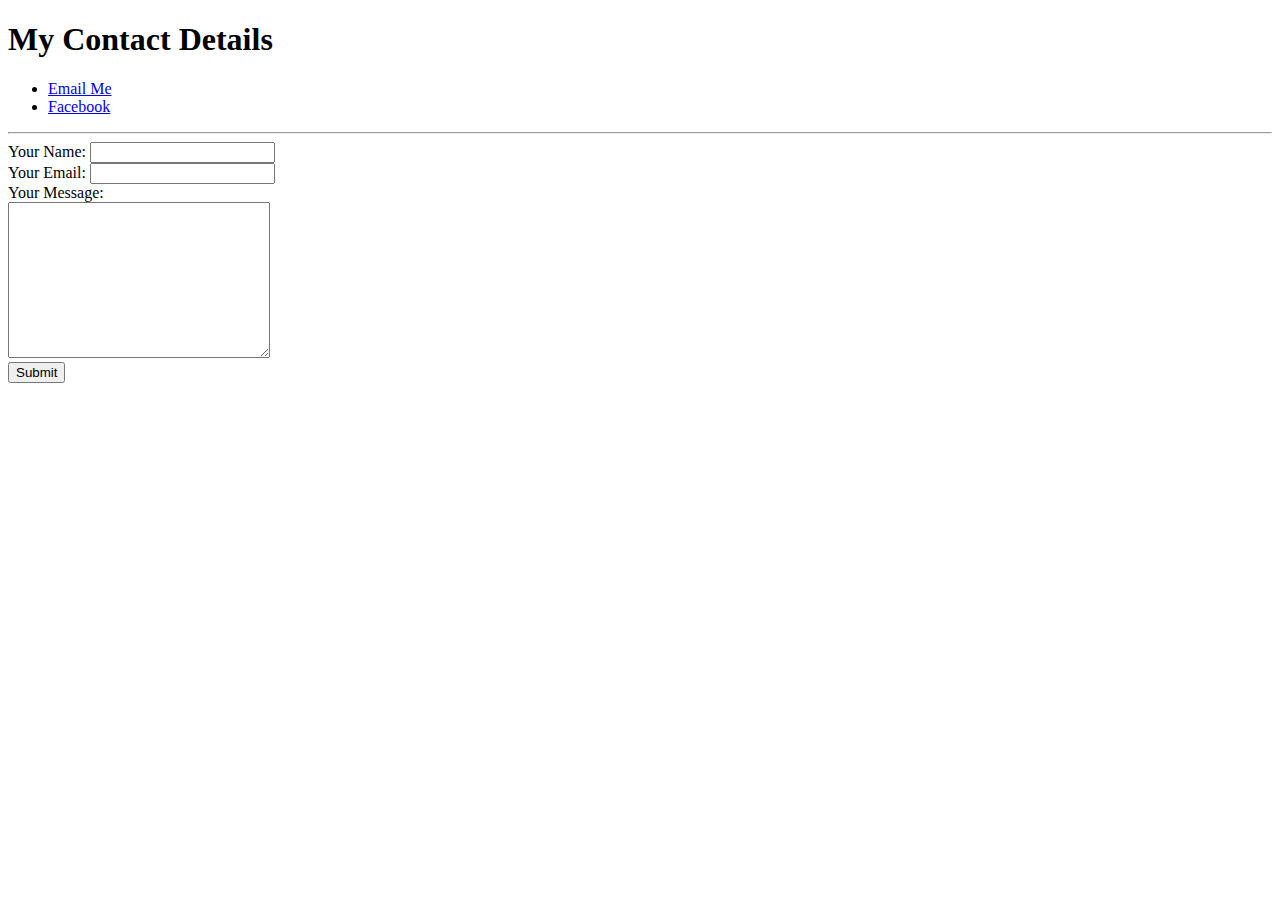
<file: 1-HTML/Personal Site/contact.html>
<!DOCTYPE html>
<html lang="en" dir="ltr">

<head>
  <meta charset="utf-8">
  <title>Contact Me</title>
</head>

<body>
  <h1>My Contact Details</h1>
  <ul>
    <li><a href="mailto:dmw001983@gmail.com">Email Me</a></li>
    <li><a href="https://www.facebook.com/dennis.wenrich.547">Facebook</a></li>
  </ul>
  <hr>
  <form action="mailto:dmw001983@gmail.com" method="post" enctype="text/plain">
    <label>Your Name:</label>
    <input type="text" name="Name" value="">
    <br>
    <label>Your Email:</label>
    <input type="email" name="Email" value="">
    <br>
    <label>Your Message:</label>
    <br>
    <textarea name="Message" rows="10" cols="30"></textarea>
    <br>
    <input type="submit" name="">
  </form>
</body>

</html>
</file>
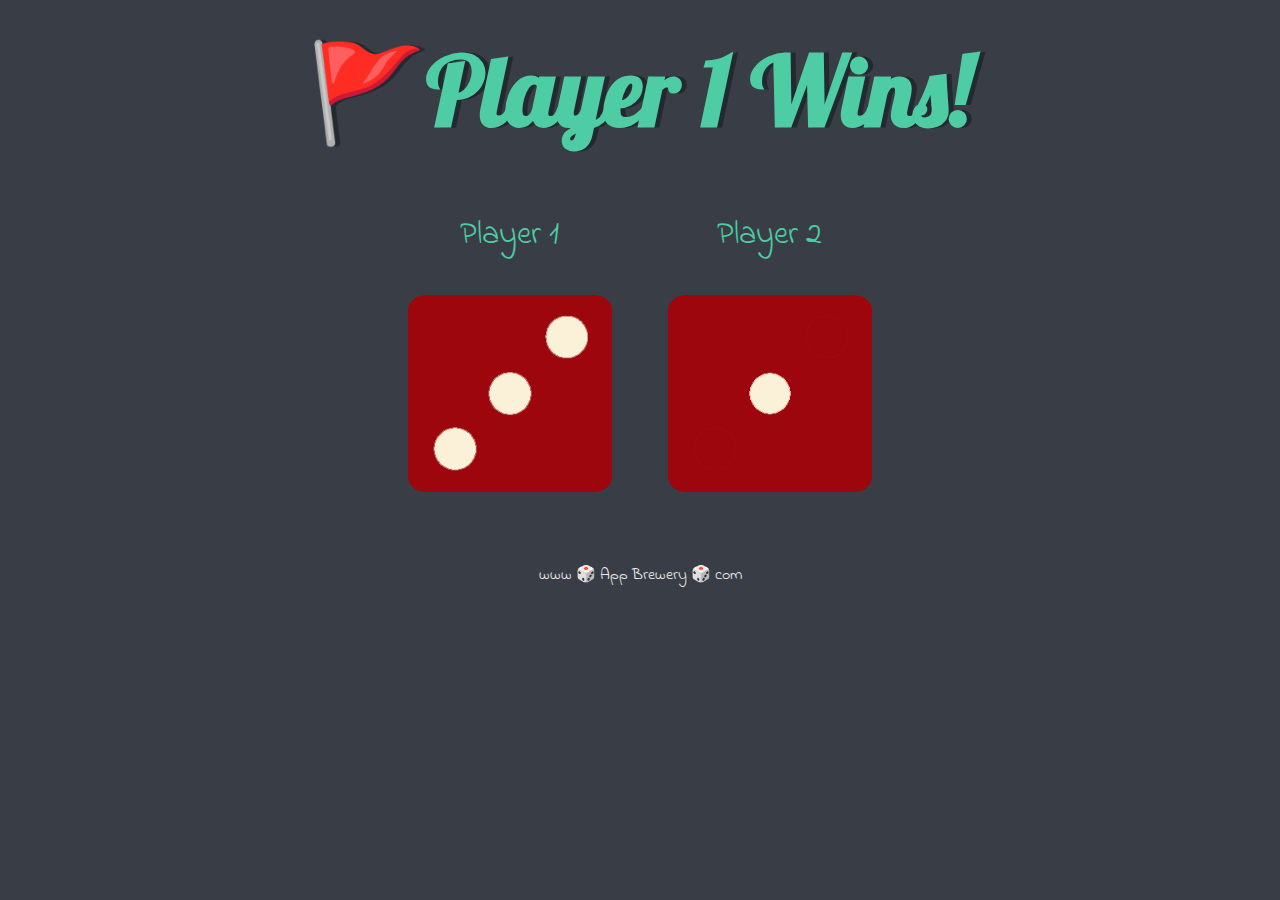
<file: 4 - DOM/Dicee Challenge - Starting Files/dicee.html>
<!DOCTYPE html>
<html lang="en" dir="ltr">
  <head>
    <meta charset="utf-8">
    <title>Dicee</title>
    <link rel="stylesheet" href="styles.css">
    <link href="https://fonts.googleapis.com/css?family=Indie+Flower|Lobster" rel="stylesheet">

  </head>
  <body>

    <div class="container">
      <h1>Refresh Me</h1>

      <div class="dice">
        <p>Player 1</p>
        <img class="img1" src="images/dice6.png">
      </div>

      <div class="dice">
        <p>Player 2</p>
        <img class="img2" src="images/dice6.png">
      </div>

    </div>


  </body>

  <footer>
    www 🎲 App Brewery 🎲 com
  </footer>
  <script src="index.js"></script>
</html>
</file>
<file: 2-CSS/My_Site/css/styles.css>
/*COLOR PALETTE: NERO #212121 / LIGHT GREY #EAEAEA / BLUE #2E9CCA*/
/* font-family: 'Open Sans', sans-serif;
font-family: 'Open Sans Condensed', sans-serif;*/

* {
    margin: 0;
}

body {
    background-color: #EAEAEA;
    margin: 0;
    padding: 0;
    line-height: 1.5;
    font-family: 'Open Sans', sans-serif;
    text-align: center;
    color: #212121;
    font-size: 1.125rem;
}

h1,
h2,
h3,
h4,
h5,
h6 {
    font-family: 'Open Sans Condensed', sans-serif;
}

a {
    text-decoration: none;
    color: #2e9cca;
}

/********** INTRO ************/

.top-container {
    background-color: #212121;
    color: #EAEAEA;
    height: 100vh;
}

/*h1 {
    margin-top: 0;
}*/

.logo {
    max-height: 150px;
    max-width: 150px;
    padding-top: 150px;
}

.name {
    font-size: 5.625rem;
    /*margin: 50px auto 0 auto;*/
    line-height: 2;
}

.title {
    font-size: 2.5rem;
    font-weight: normal;
}

/*********** PROFILE ****************/

.profile {
    width: 50%;
    margin: 100px auto 100px auto;
}

.profile_pic {
    width: 250px;
    height: 250px;
    padding: 10px 0 10px 0;
    border-radius: 100%;
}

/************ SKILLS ****************/

.skill-row {
    width: 50%;
    margin: 100px auto 100px auto;
}

.skill_pic {
    width: 250px;
    height: 250px;
    padding: 10px 0 10px 0;
    border-radius: 100%;
}

/************ CONTACT ***************/

.btn {
    margin: 0 auto 30px auto;
    padding: 15px 32px;
    font-size: 20px;
    background-image: linear-gradient(#6fb5d3, #2e9cca);
    border-radius: 15px;
    box-shadow: 0 10px 30px -4px #888888;
    outline: none;
    border: none;
    color: #000;
    text-decoration: none;
    display: inline-block;
}

.btn_pushed {
    margin: 20px;
    padding: 15px 32px;
    font-size: 20px;
    background-color: #2e9cca;
    border-radius: 15px;
    outline: none;
    border: none;
    color: #000;
}

.iconColor {
    color: #212121;
}



.copyright {
    background-color: #212121;
    color: #EAEAEA;
}
</file>
<file: 5 - Advanced DOM/Drum Kit Starting Files/styles.css>
body {
  text-align: center;
  background-color: #283149;
}

h1 {
  font-size: 5rem;
  color: #DBEDF3;
  font-family: "Arvo", cursive;
  text-shadow: 3px 0 #DA0463;

}

footer {
  color: #DBEDF3;
  font-family: sans-serif;
}

.w {
  background-image: url("images/crash.png");
}

.a {
  background-image: url("images/kick.png");
}

.s {
  background-image: url("images/snare.png");
}

.d {
  background-image: url("images/tom1.png");
}

.j {
  background-image: url("images/tom2.png");
}

.k {
  background-image: url("images/tom3.png");
}

.l {
  background-image: url("images/tom4.png");
}

.set {
  margin: 10% auto;
}

.game-over {
  background-color: red;
  opacity: 0.8;
}

.pressed {
  box-shadow: 0 3px 4px 0 #DBEDF3;
  opacity: 0.5;
}

.red {
  color: red;
}

.drum {
  outline: none;
  border: 10px solid #404B69;
  font-size: 5rem;
  font-family: 'Arvo', cursive;
  line-height: 2;
  font-weight: 900;
  color: #DA0463;
  text-shadow: 3px 0 #DBEDF3;
  border-radius: 15px;
  display: inline-block;
  width: 150px;
  height: 150px;
  text-align: center;
  margin: 10px;
  background-color: white;
}
</file>
<file: 4 - DOM/Dicee Challenge - Starting Files/styles.css>
.container {
  width: 70%;
  margin: auto;
  text-align: center;
}

.dice {
  text-align: center;
  display: inline-block;

}

body {
  background-color: #393E46;
}

h1 {
  margin: 30px;
  font-family: 'Lobster', cursive;
  text-shadow: 5px 0 #232931;
  font-size: 6rem;
  color: #4ECCA3;
}

p {
  font-size: 2rem;
  color: #4ECCA3;
  font-family: 'Indie Flower', cursive;
}

img {
  width: 80%;
}

footer {
  margin-top: 5%;
  color: #EEEEEE;
  text-align: center;
  font-family: 'Indie Flower', cursive;

}
</file>
